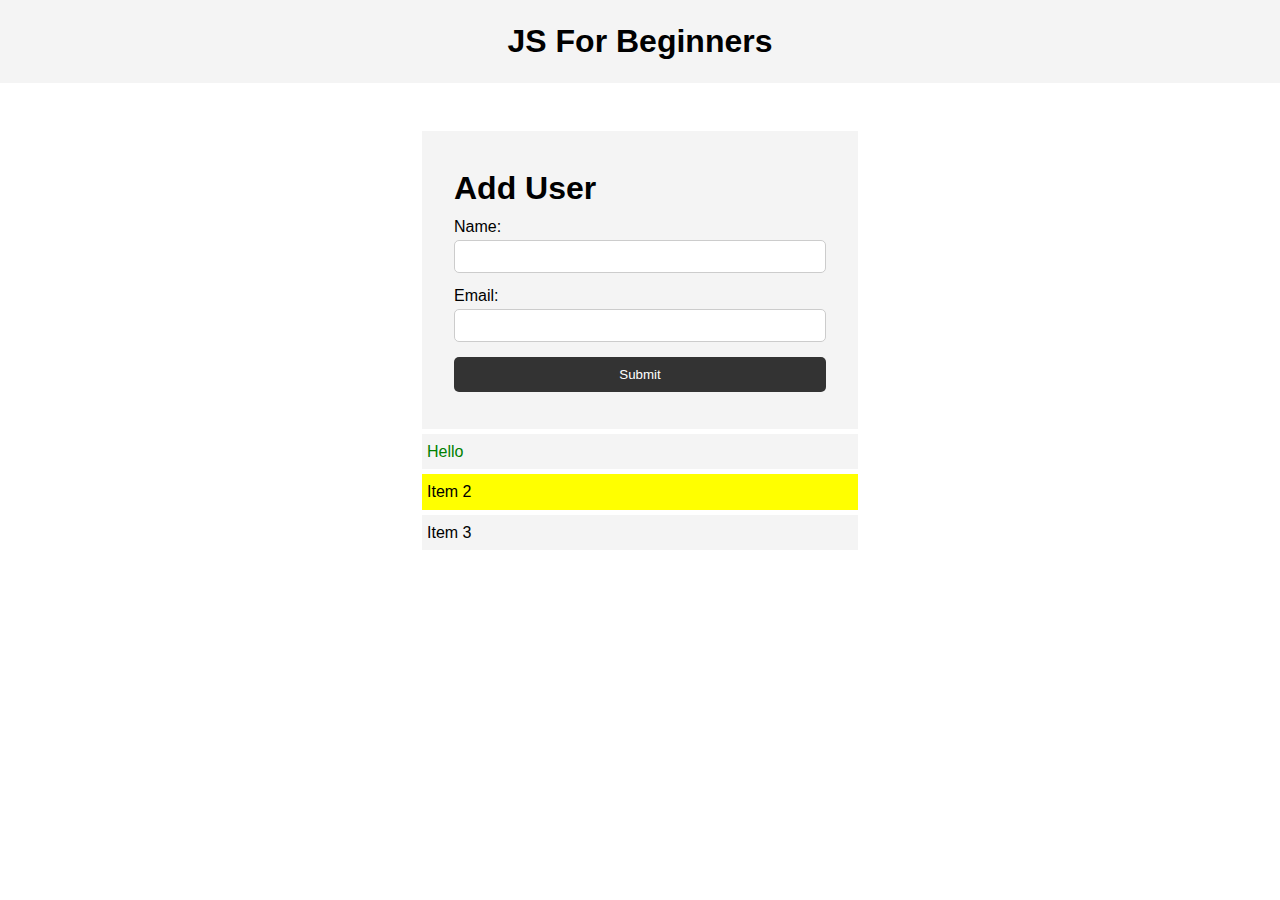
<file: DOM/index.html>
<!DOCTYPE html>
<html lang="en">
  <head>
    <meta charset="UTF-8" />
    <meta name="viewport" content="width=device-width, initial-scale=1.0" />
    <meta http-equiv="X-UA-Compatible" content="ie=edge" />
    <title>JS For Beginners</title>
    <link rel="stylesheet" href="style.css">
  </head>
  <body>
    <header>
      <h1>JS For Beginners</h1>
    </header>

    <section class="container">
      <form id="my-form">
        <h1>Add User</h1>
        <div class="msg"></div>
        <div>
          <label for="name">Name:</label>
          <input type="text" id="name">
        </div>
        <div>
          <label for="email">Email:</label>
          <input type="text" id="email">
        </div>
        <input class="btn" type="submit" value="Submit">
      </form>

      <ul id="users"></ul>

      <ul class="items">
        <li class="item">Item 1</li>
        <li class="item">Item 2</li>
        <li class="item">Item 3</li>
      </ul>
    </section>
    

    <script src="main.js"></script>
  </body>
</html>
</file>
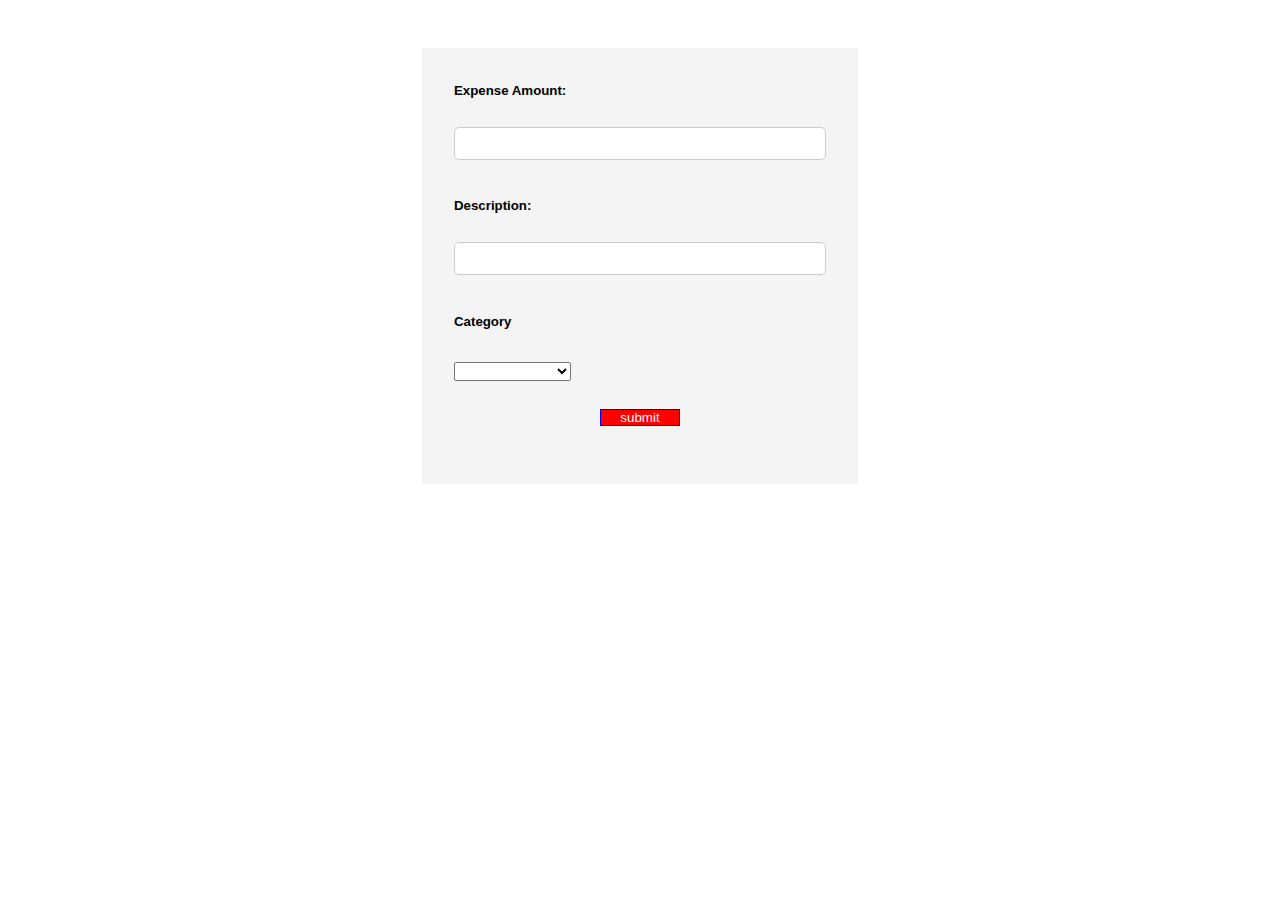
<file: Expensetracker/index.html>
<!DOCTYPE html>
<html lang="en">
<head>
    <meta charset="UTF-8">
    <meta http-equiv="X-UA-Compatible" content="IE=edge">
    <meta name="viewport" content="width=device-width, initial-scale=1.0">
    <title>Expense Tracker</title>
    <link href="https://cdn.jsdelivr.net/npm/bootstrap@5.0.2/dist/css/bootstrap.min.css" rel="stylesheet" integrity="sha384-EVSTQN3/azprG1Anm3QDgpJLIm9Nao0Yz1ztcQTwFspd3yD65VohhpuuCOmLASjC" crossorigin="anonymous">
    <link rel="stylesheet" href="style.css">
</head>
<body>
    <section class="container">
        <form id="my-form" onsubmit="dataToLocalStorage(event)">
            
            <div> 
                <label for="amount"><h5>Expense Amount:</h5></label><br>
                <input type="number" id="amount" name="expense"><br><br>
            </div>
    
            <div>
                <label for="desc"><h5>Description:</h5></label><br>
                <input type="text" id="desc" name="description"><br><br>
            </div>
    
            <div>
                <label for="category"><h5>Category</h5></label><br>
                    <select id="category" name="category">
                        <option value=""></option>
                        <option value="Entertainment">Entertainment</option>
                        <option value="Electronics">Electronics</option>
                        <option value="Medical">Medical</option>
                        <option value="Food & Grocery">Food & Grocery</option>
                        <option value="Travels">Travels</option>
                    </select>
            </div><br>
                   
                    <input class="btn" type="submit" value="submit"><br>
                    <div class="msg"></div>
        </form>
        
            <ul class="list"></ul>
         
    </section>

    <script src="https://cdn.jsdelivr.net/npm/bootstrap@5.0.2/dist/js/bootstrap.bundle.min.js" integrity="sha384-MrcW6ZMFYlzcLA8Nl+NtUVF0sA7MsXsP1UyJoMp4YLEuNSfAP+JcXn/tWtIaxVXM" crossorigin="anonymous"></script>
    <script src="main.js"></script>
</body>
</html>
</file>
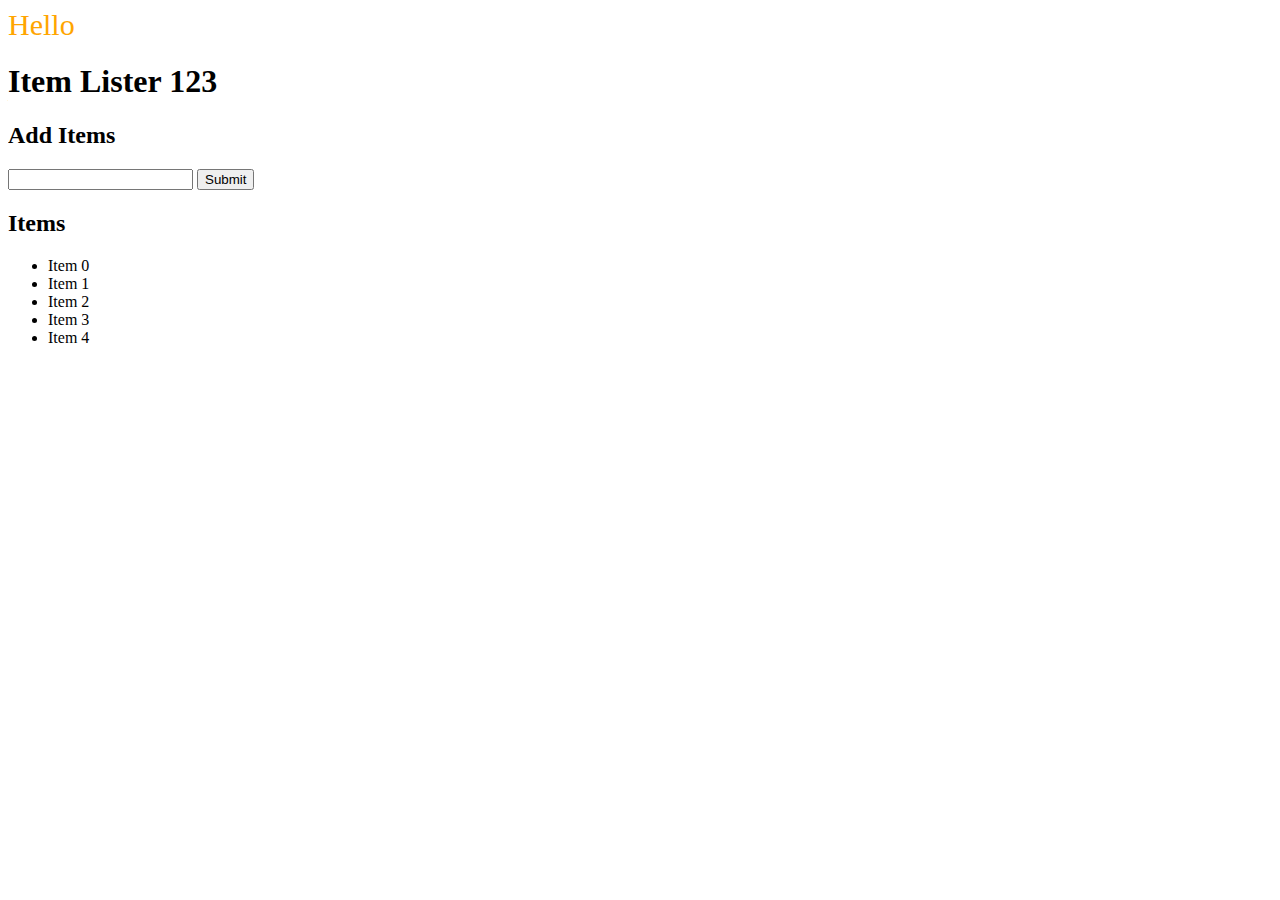
<file: project1/index.html>
<!DOCTYPE html>
<html lang="en">
<head>
  <meta charset="UTF-8">
  <meta name="viewport" content="width=device-width, initial-scale=1.0">
  <meta http-equiv="X-UA-Compatible" content="ie=edge">
  <link rel="stylesheet" href="https://maxcdn.bootstrapcdn.com/bootstrap/4.0.0-beta/css/bootstrap.min.css" integrity="sha384-/Y6pD6FV/Vv2HJnA6t+vslU6fwYXjCFtcEpHbNJ0lyAFsXTsjBbfaDjzALeQsN6M" crossorigin="anonymous">
  <title>Item Lister</title>
</head>
<body>
  <header id="main-header" class="bg-success text-white p-4 mb-3">
    <div class="container">
      <h1 id="header-title">Item Lister <span display:none>123</span></h1>
    </div>
  </header>
  <div class="container">
   <div id="main" class="card card-body">
    <h2 class="title">Add Items</h2>
    <form class="form-inline mb-3">
      <input type="text" class="form-control mr-2">
      <input type="submit" class="btn btn-dark" value="Submit">
    </form>
    <h2 class="title">Items</h2>
    <ul id="items" class="list-group">
      <li id="item1" class="list-group-item">Item 1</li>
      <li class="list-group-item">Item 2</li>
      <li class="list-group-item">Item 3</li>
      <li class="list-group-item">Item 4</li>
    </ul>
    
   </div>
  </div>


  <script src="dom.js"></script>
</body>
</html>
</file>
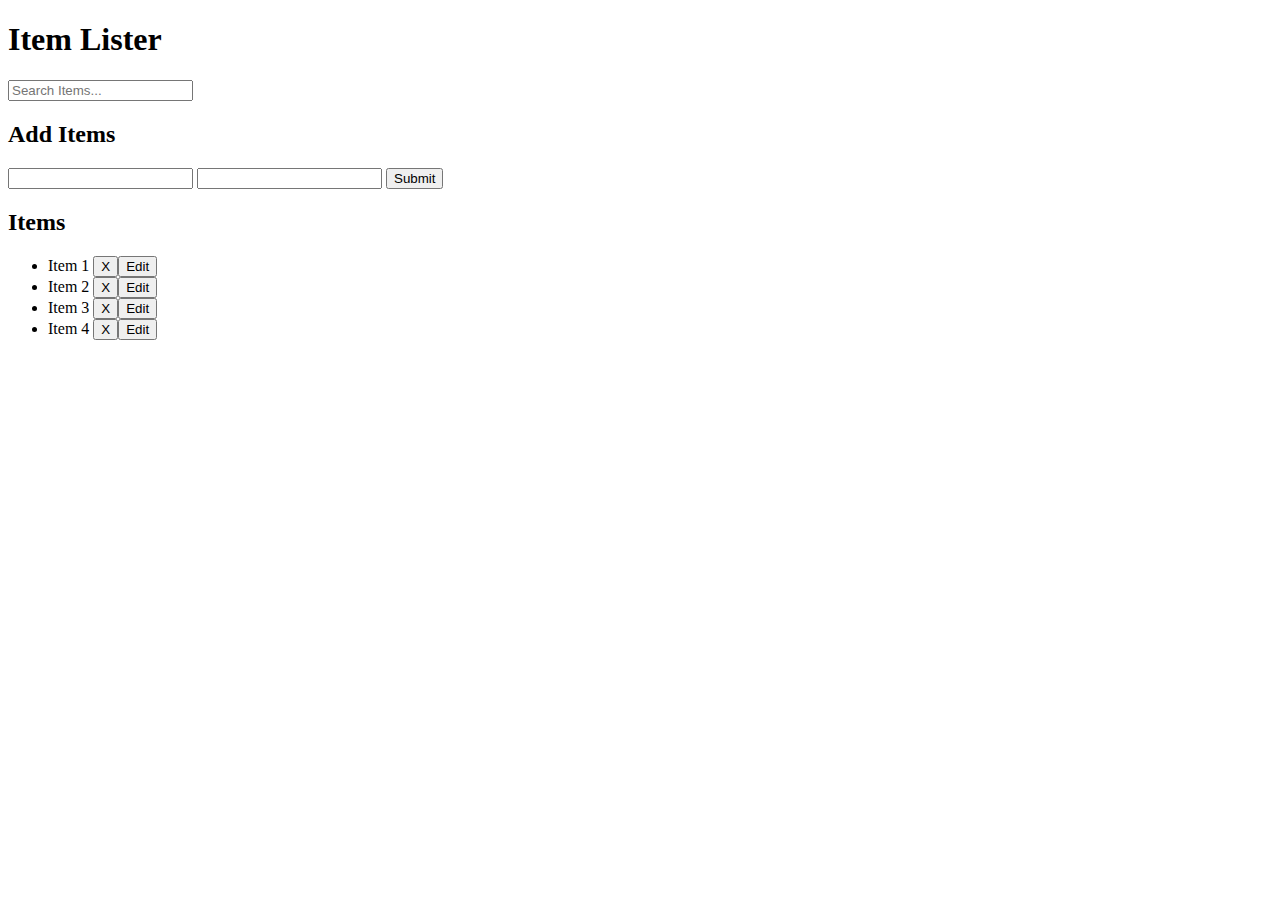
<file: project2/index.html>
<!DOCTYPE html>
<html lang="en">
<head>
  <meta charset="UTF-8">
  <meta name="viewport" content="width=device-width, initial-scale=1.0">
  <meta http-equiv="X-UA-Compatible" content="ie=edge">
  <link rel="stylesheet" href="https://maxcdn.bootstrapcdn.com/bootstrap/4.0.0-beta/css/bootstrap.min.css" integrity="sha384-/Y6pD6FV/Vv2HJnA6t+vslU6fwYXjCFtcEpHbNJ0lyAFsXTsjBbfaDjzALeQsN6M" crossorigin="anonymous">
  <title>Item Lister</title>
</head>
<body>
  <header id="main-header" class="bg-success text-white p-4 mb-3">
    <div class="container">
      <div class="row">
        <div class="col-md-6">
            <h1 id="header-title">Item Lister</h1>
        </div>
        <div class="col-md-6 align-self-center">
            <input type="text" class="form-control" id="filter" placeholder="Search Items...">
        </div>
      </div>
    </div>
  </header>
  <div class="container">
   <div id="main" class="card card-body">
    <h2 class="title">Add Items</h2>
    <form id="addForm" class="form-inline mb-3">
      <input type="text" class="form-control mr-2" id="item">
      <input type="text" class="form-control mr-2 pl-2" id="item1">
      <input type="submit" class="btn btn-dark" value="Submit">
    </form>
    <h2 class="title">Items</h2>
    <ul id="items" class="list-group">
      <li class="list-group-item">Item 1 <button class="btn btn-danger btn-sm float-right delete">X</button><button class="btn btn-info btn-sm float-right mx-2">Edit</button></li>
      <li class="list-group-item">Item 2 <button class="btn btn-danger btn-sm float-right delete">X</button><button class="btn btn-info btn-sm float-right mx-2">Edit</button></li>
      <li class="list-group-item">Item 3 <button class="btn btn-danger btn-sm float-right delete">X</button><button class="btn btn-info btn-sm float-right mx-2">Edit</button></li>
      <li class="list-group-item">Item 4 <button class="btn btn-danger btn-sm float-right delete">X</button><button class="btn btn-info btn-sm float-right mx-2">Edit</button></li>
    </ul>
   </div>
  </div>

  <script src="main.js"></script>
</body>
</html>
</file>
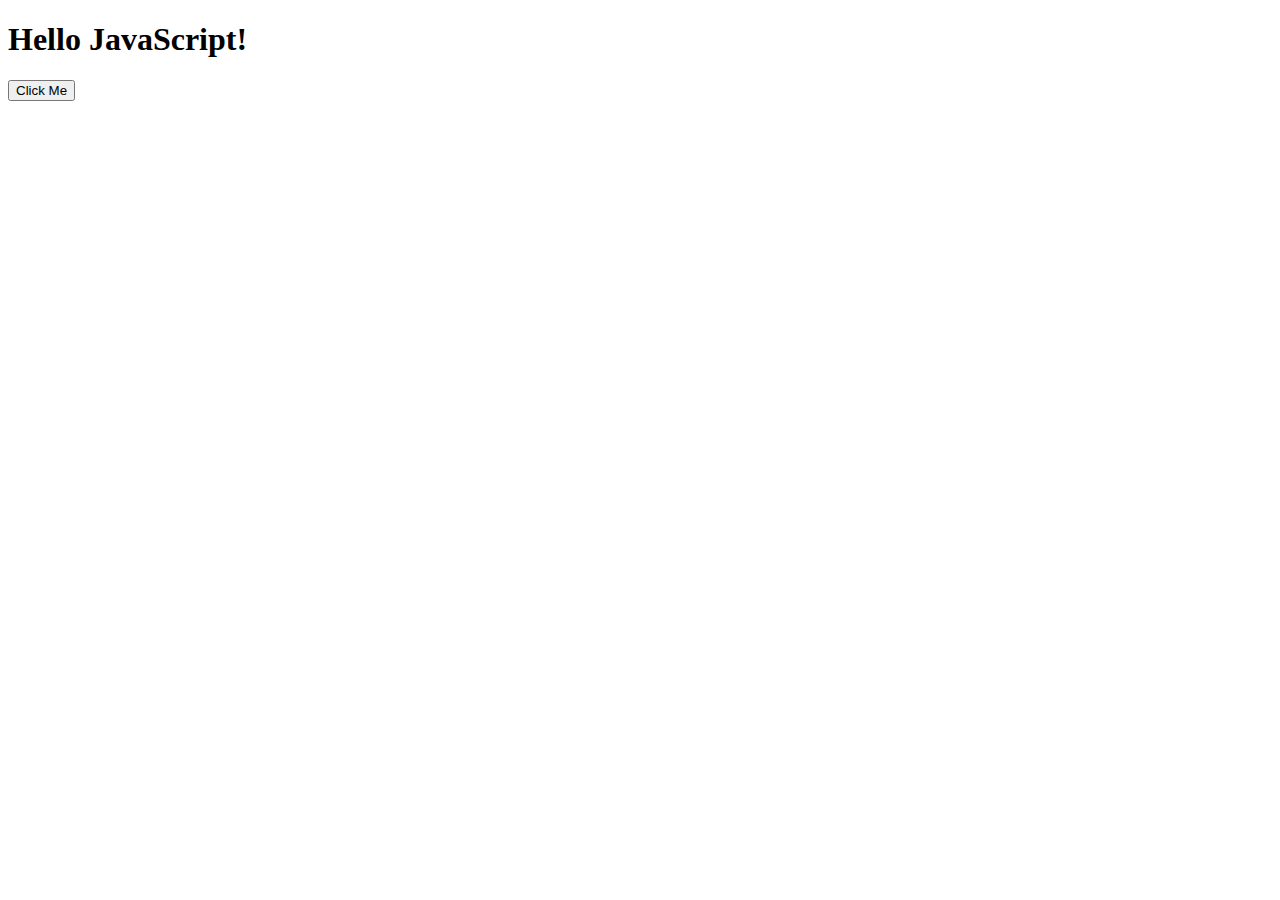
<file: project4/index.html>
<!DOCTYPE html>
<html lang="en">
<head>
    <meta charset="UTF-8">
    <meta http-equiv="X-UA-Compatible" content="IE=edge">
    <meta name="viewport" content="width=device-width, initial-scale=1.0">
    <title>Advance Javascript</title>
</head>
<body>
    <h1>Hello JavaScript!</h1>
    <button id="clickme">Click Me</button>
    <!-- <script src="settimeout.js"></script> -->
    <!-- <script src="block_shadowing.js"></script> -->
    <!-- <script src="closures.js"></script> -->
    <!-- <script src="currying.js"></script> -->
    <!-- <script src="advanceClosure.js"></script> -->
    <!-- <script src="function.js"></script> -->
    <!-- <script src="this.js"></script> -->
    <!-- <script src="fatArrow.js"></script> -->
    <!-- <script src="callback.js"></script> -->
    <!-- <script src="eventloop.js"></script> -->
    <!-- <script src="stack.js"></script> -->
    <!-- <script src="queue.js"></script> -->
    <!-- <script src="promises.js"></script> -->
    <script src="exercise.js"></script>
</body>
</html>
</file>
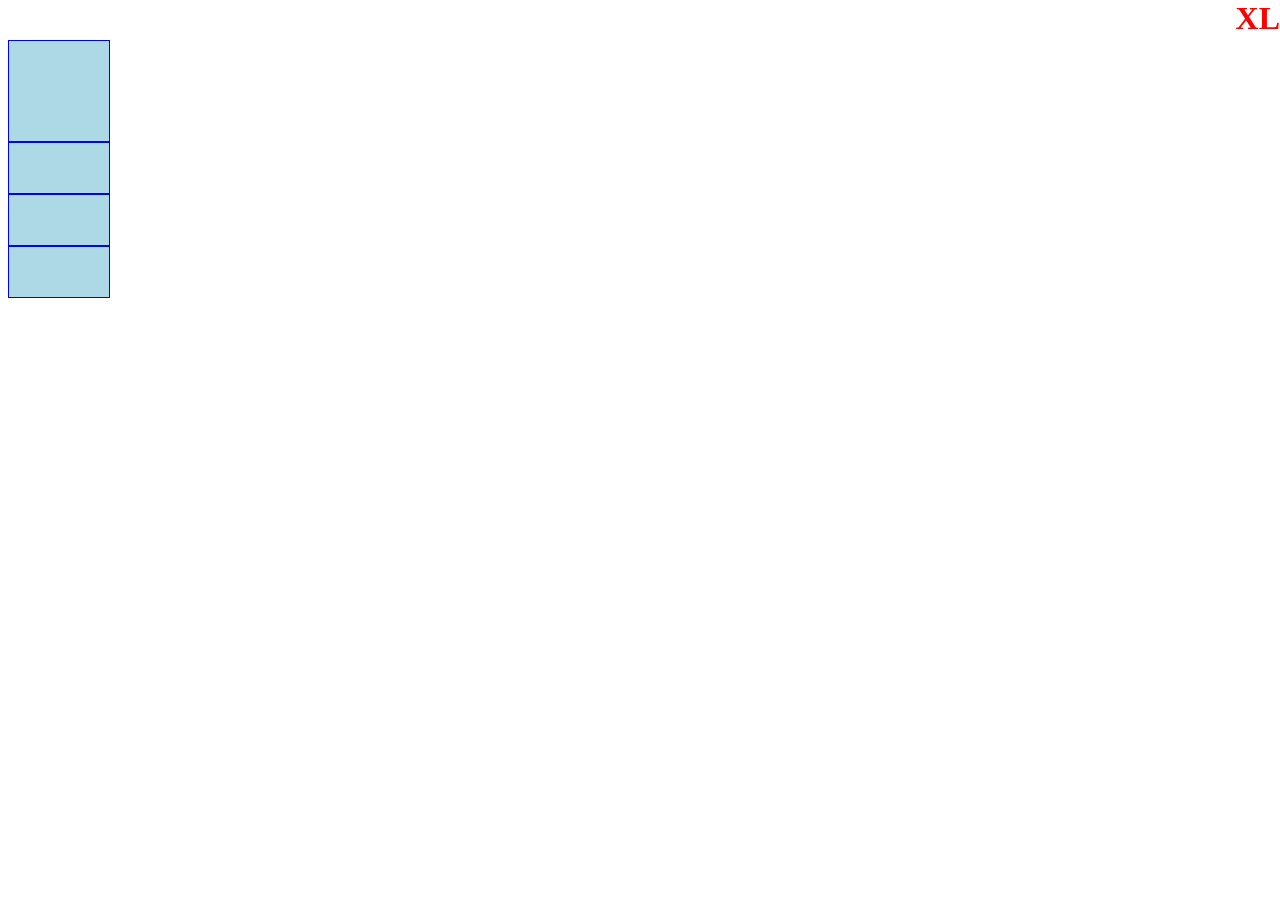
<file: project5/index.html>
<!DOCTYPE html>
<html lang="en">
<head>
    <meta charset="UTF-8">
    <meta http-equiv="X-UA-Compatible" content="IE=edge">
    <meta name="viewport" content="width=device-width, initial-scale=1.0">
    <title>Project Bootstrap</title>
    <link href="https://cdn.jsdelivr.net/npm/bootstrap@5.2.3/dist/css/bootstrap.min.css" rel="stylesheet" integrity="sha384-rbsA2VBKQhggwzxH7pPCaAqO46MgnOM80zW1RWuH61DGLwZJEdK2Kadq2F9CUG65" crossorigin="anonymous">
    <link rel="stylesheet" href="style.css">
</head>
</head>
<body>
    <div class="container">
        <div class="d-flex">
            <div class="box" style="width:100px; height: 100px;"></div>
            <div class="box align-self-center flex-grow-1" style="width:100px;"></div>
            <div class="box" style="width:100px"></div>
            <div class="box" style="width:100px"></div>
        </div>
        <!-- <div class="border border-4 p-5 m-auto">
            Lorem ipsum dolor sit amet consectetur, adipisicing elit.
            Officiis vero consequatur unde nihil explicabo aperiam blanditiis
            debitis reiciendis ea cum.
        </div> -->

        <!-- <div class="d-lg-block d-none">
            Lorem ipsum dolor sit amet consectetur, adipisicing elit.
            Officiis vero consequatur unde nihil explicabo aperiam blanditiis
            debitis reiciendis ea cum.
        </div> -->
      
    </div>
    <script src="https://cdn.jsdelivr.net/npm/bootstrap@5.2.3/dist/js/bootstrap.bundle.min.js" integrity="sha384-kenU1KFdBIe4zVF0s0G1M5b4hcpxyD9F7jL+jjXkk+Q2h455rYXK/7HAuoJl+0I4" crossorigin="anonymous"></script>
<script src="main.js"></script>
</body>
</html>

<!-- 1) -->
<!-- <div class="row row-cols-2 g-2">
    <div class="col">
        <div class="row">
            <div class="col"><div class="box"></div></div>
            <div class="col"><div class="box"></div></div>
        </div>
    </div>
    <div class="col"><div class="box"></div></div>
    <div class="col"><div class="box"></div></div>
    <div class="col"><div class="box"></div></div>
   </div> -->

   <!-- 2) -->
   <!-- <div class="tabel-responsive">

    <table class="table">
     <thead>
         <tr>
             <th>First</th>
             <th>Last</th>
             <th>Age</th>
         </tr>
     </thead>
     <tbody class="table-group-divider">
         <tr>
             <td>kyle</td>
             <td>cook</td>
             <td>27</td>
         </tr>

         <tr>
         <td>sally</td>
         <td>throne</td>
         <td>30</td>
         </tr>

         <tr>
         <td>james</td>
         <td>brown</td>
         <td>29</td>
         </tr>
     </tbody>
    </table>
 </div> -->

 <!-- 3) -->
 <!-- <form>
    <div class="form-check form-switch form-check-inline">
        <input type="checkbox" id="email" class="form-check-input">
        <label for="email" class="form-check-label">Email</label>
    </div>
    <div class="form-check form-switch form-check-inline">
        <input type="checkbox" id="email" class="form-check-input">
        <label for="email" class="form-check-label">Email</label>
    </div>
    <button>Submit</button>
   </form> -->

   <!-- 4) -->
   <!-- <form>
    <label for="text" class="form-label">Amount</label>
    <div class="input-group input-group-lg">
        <div class="input-group-text">$</div>
        <input type="number" id="text" class="form-control">
        <button class="btn btn-primary">+</button>
    </div>
    <button>Submit</button>
  </form> -->

  <!-- 5) (form validate) -->
  <!-- <form novalidate>
    <div class="form-floating">
    <input type="email" id="email" class="form-control" placeholder="Email" required>
    <label for="email">Email</label>
    <div class="invalid-feedback">Invalid Email</div>
    <div class="valid-feedback">Correct Email</div>
</div>
    <button>Submit</button>
</form> -->

<!-- 6) -->
<!-- <div class="btn-group">
    <button class="btn btn-outline-primary" data-bs-toggle="button">Test</button>
    <a href="#" class="btn btn-outline-primary">Test</a>
</div> -->

<!-- 7) -->
<!-- <div class="alert alert-success alert-dismissible" role="alert">
    <h1>Alert</h1>
    <a href="#" class="alert-link">Click here to Find Out More</a>
    <button class="btn-close" aria-label="close" data-bs-dismiss="alert"></button>
   </div> -->

   <!-- 8) -->
   <!-- <div class="card-group">

    <div class="card" style="width: 300px;">
        <div class="card-header">Header</div>
        <div class="card-body">
            <h2 class="card-title">Title</h2>
            <span class="card-subtitle">Sub title</span>
            <div class="card-text">
                Lorem, ipsum dolor sit amet consectetur adipisicing elit.
                Maxime eveniet dolorem cumque vel animi! Vero, dolor.Ullam
                veritatis quasi quam.
            </div>
        </div>
        <div class="card-footer">Footer</div>
    </div>
    <div class="card" style="width: 300px;">
        <div class="card-header">Header</div>
        <div class="card-body">
            <h2 class="card-title">Title</h2>
            <span class="card-subtitle">Sub title</span>
            <div class="card-text">
                Lorem, ipsum dolor sit amet consectetur adipisicing elit.
                Maxime eveniet dolorem cumque vel animi! Vero, dolor.Ullam
                veritatis quasi quam.
            </div>
        </div>
        <div class="card-footer">Footer</div>
    </div>
</div> -->

<!-- 9) -->
<!-- <button class="btn btn-primary" data-bs-toggle="modal" data-bs-target="#modal">Open</button>    -->
<!-- <div class="modal fade" id="modal">
    <div class="modal-dialog modal-dialog-centered">
        <div class="modal-content">
            <div class="modal-header"><h1>Header</h1>
            <button class="btn-close" data-bs-dismiss="modal"
             data-bs-target="#modal"></button>
            </div>
            <div class="modal-body">Body</div>
            <div class="modal-footer">
                <button class="btn btn-primary"
                 data-bs-dismiss="modal">Close</button>
            </div>
        </div>
    </div>
</div> -->

<!-- 10) -->
<!-- <button class="btn btn-primary" data-bs-toggle="collapse"
        data-bs-target=".row" aria-expanded="false" aria-controls="row">Toggle</button>   
        <div class="row collapse" id="row">
            <div class="col">
                <div class="box"></div>
            </div>
        </div>
        <div class="row collapse" id="row">
            <div class="col">
                <div class="box"></div>
            </div>
        </div> -->

        <!-- 11) -->
        <!-- <nav class="navbar navbar-expand-md navbar-dark bg-dark">
        <div class="container">
        <a href="#" class="navbar-brand">Brand</a>
        <button class="navbar-toggler" data-bs-toggle="collapse"
         data-bs-target="#nav" aria-controls="nav" aria-label="Expand Navigation">
        <span class="navbar-toggler-icon"></span>
    </button>
        <div class="collpase navbar-collapse" id="nav">
        <ul class="navbar-nav">
            <li class="nav-item">
                <a href="#" class="nav-link">Gallery</a>
            </li>
            <li class="nav-item">
                <a href="#" class="nav-link disabled">About</a>
            </li> -->
        <!-- </ul>
        </div>
        </div>
    </nav>
    <div class="container"> 
        Enim in sit velit duis irure velit nostrud eu aute consectetur est dolore aute aute.
        Pariatur sunt nulla consectetur do duis dolore dolor voluptate elit sunt. Culpa in
        ipsum minim reprehenderit do ea tempor ea amet sit consectetur quis quis tempor. 
    </div> --> 

    <!-- 12 -->
     <!-- <div class="card border-1">
            <div class="card-body">
                <!- <a href="#" class="link-danger">Hi</a>  -->
                <!-- <div class="vstack gap-3">
                    <div class="box" style="width: 100%;"></div>
                    <div class="box" style="width: 100%;"></div>
                    <div class="box" style="width: 100%;"></div>
                    <div class="box" style="width: 100%;"></div>
                </div> -->
                <!-- Lorem ipsum dolor sit amet consectetur adipisicing elit. Delectus, dolorem!
            </div>
        </div>  -->
</file>
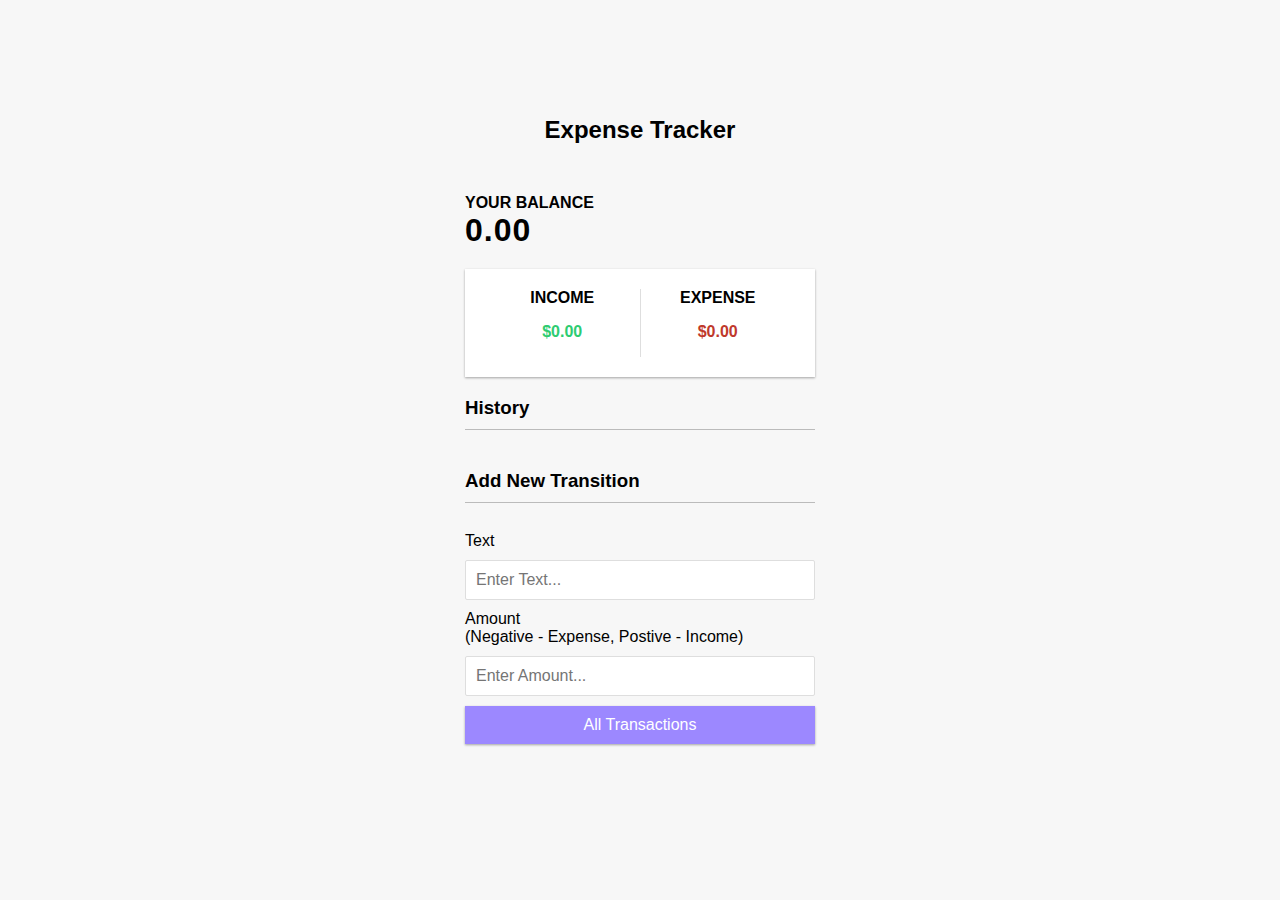
<file: project6/index.html>
<!DOCTYPE html>
<html lang="en">
<head>
    <meta charset="UTF-8">
    <meta http-equiv="X-UA-Compatible" content="IE=edge">
    <meta name="viewport" content="width=device-width, initial-scale=1.0">
    <title>Expense Tracker</title>
    <link href="https://cdn.jsdelivr.net/npm/bootstrap@5.0.2/dist/css/bootstrap.min.css" rel="stylesheet" integrity="sha384-EVSTQN3/azprG1Anm3QDgpJLIm9Nao0Yz1ztcQTwFspd3yD65VohhpuuCOmLASjC" crossorigin="anonymous">
    <link rel="stylesheet" href="style.css">
</head>
<body>
    <h2>Expense Tracker</h2>
    <div class="container">
        <h4>Your Balance</h4>
        <h1 id="balance">$0.00</h1>
        <div class="inc-exp-container">
            <div>
                <h4>INCOME</h4>
                <p id="money-plus" class="money-plus">+$0.00</p>
            </div>
            <div>
                <h4>EXPENSE</h4>
                <p id="money-minus" class="money-minus">-$0.00</p>
            </div>
        </div>
        <h3>History</h3>
        <ul id="list" class="list">
            <li class="minus">
                Cash <span>-$400</span><button class="delete-btn">x</button>
            </li>
        </ul>
        <h3>Add New Transition</h3>
        <form id="form">
            <div class="form-control">
                <label for="text">Text</label>
                <input type="text" id="text" placeholder="Enter Text...">
            </div>
            <div class="form-control">
                <label for="amount">Amount <br> (Negative - Expense, Postive - Income)</label>
                <input type="number" id="amount" placeholder="Enter Amount...">
            </div>
            <button class="btn">All Transactions</button>
        </form>
    </div>

    <script src="script.js"></script>
</body>
</html>
</file>
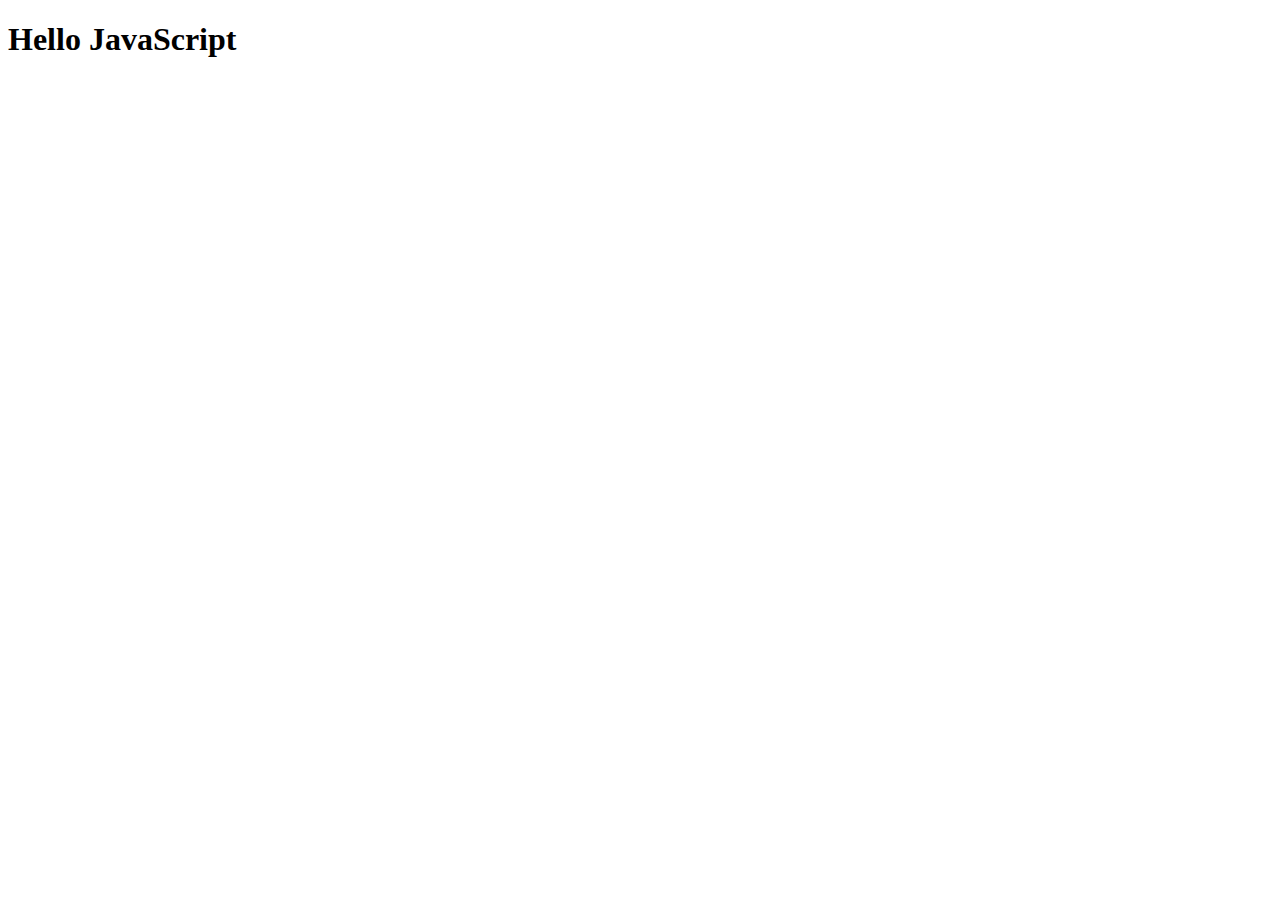
<file: project4/hoisting.html>
<!DOCTYPE html>
<html lang="en">
<head>
    <meta charset="UTF-8">
    <meta http-equiv="X-UA-Compatible" content="IE=edge">
    <meta name="viewport" content="width=device-width, initial-scale=1.0">
    <title>Document</title>
</head>
<body>
       <h1>Hello JavaScript</h1>
    <script>
    
    // console.log(a); // cannot access 'a' before initialization
    // console.log(b); // undefined


//     let a = 10; 
//    console.log(a);
//     var b = 100;

// console.log(a) // cannot access 'a' before initialization
// console.log(b); // undefined

// let a =5;
// var b =6;

// console.log(b); // 6

// let a = 5;
// var b = 6;

// console.log(this.b); // 6
// console.log(window.b) // 6
// console.log(window.a) // undefined
// console.log(this.a); // undefined

// console.log(a);

// var a = 5;



// console.log(b)
// let a = 6;
// const b;
// How to iterate through the object.

const obj = {
    key1 : 'value2',
    key2 : 'value3',
    key3 : 'value4'
};

// let objinKeys = Object.keys(obj);
// // console.log(objinKeys);

// let keyArray = objinKeys.forEach((key) => {
//     console.log(obj[key]);
// });
console.log(Object.keys(obj));
  Object.keys(obj).forEach((key) => {
    console.log(obj[key]);
});

    </script>
</body>
</html>
</file>
<file: DOM/style.css>
* {
    margin: 0;
    padding: 0;
    box-sizing: border-box;
  }
  
  body {
    font-family: Arial, Helvetica, sans-serif;
    line-height: 1.6;
  }
  
  ul {
    list-style: none;
  }
  
  ul li {
    padding: 5px;
    background: #f4f4f4;
    margin: 5px 0;
  }
  
  header {
    background: #f4f4f4;
    padding: 1rem;
    text-align: center;
  }
  
  .container {
    margin: auto;
    width: 500px;
    overflow: auto;
    padding: 3rem 2rem;
  }
  
  #my-form {
    padding: 2rem;
    background: #f4f4f4;
  }
  
  #my-form label {
    display: block;
  }
  
  #my-form input[type='text'] {
    width: 100%;
    padding: 8px;
    margin-bottom: 10px;
    border-radius: 5px;
    border: 1px solid #ccc;
  }
  
  .btn {
    display: block;
    width: 100%;
    padding: 10px 15px;
    border: 0;
    background: #333;
    color: #fff;
    border-radius: 5px;
    margin: 5px 0;
  }
  
  .btn:hover {
    background: #444;
  }
  
  .bg-dark {
    background: #333;
    color: #fff;
  }
  
  .error {
    background: orangered;
    color: #fff;
    padding: 5px;
    margin: 5px;
  }
</file>
<file: Expensetracker/style.css>
* {
    margin: 0px;
    padding: 0px;
    box-sizing: border-box;
}

body {
    font-family: Arial, Helvetica, sans-serif;
    line-height: 1.6;
  }

  .container {
    margin: auto;
    width: 500px;
    overflow: auto;
    padding: 3rem 2rem;
  }
  
  #my-form {
    padding: 2rem;
    background: #f4f4f4;
  }
  
  #my-form label {
    display: block;
  }
  
  #my-form input[type='text'] {
    width: 100%;
    padding: 8px;
    margin-bottom: 10px;
    border-radius: 5px;
    border: 1px solid #ccc;
  }
  #my-form input[type='number'] {
    width: 100%;
    padding: 8px;
    margin-bottom: 10px;
    border-radius: 5px;
    border: 1px solid #ccc;
  }
  
  ul {
    list-style: none;
  }
  
  ul li {
    padding: 5px;
    background: #f4f4f4;
    margin: 5px 0;
  }

.btn {
    display: flex;
    margin: auto;
    border: 1px solid blue;
    background-color: red;
    color: white;
    width: 80px;
    height: auto;
}

.error {
    background: orangered;
    color: #fff;
    padding: 5px;
    margin: 5px;
  }
  #btn2 {
    /* display: block; */
    width: 70px;
    padding: 10px 15px;
    border: 0;
    background: red;
    color: #fff;
    font-weight: bold;
    border-radius: 5px;
    margin: 5px 0;
  }
  #btn3 {
    /* display: block; */
    width: 60px;
    padding: 10px 15px;
    border: 0;
    background: cyan;
    color: #fff;
    font-weight: bold;
    border-radius: 5px;
    margin: 5px 0;
  }
</file>
<file: project5/style.css>
body {
    margin-top: 40px; /* This margin just makes the text easier to read. You can remove it if you want since it can mess with your other styles. */
  }
  
  body::before {
    content: "XS";
    color: red;
    font-size: 2rem;
    font-weight: bold;
    position: fixed;
    top: 0;
    right: 0;
  }
  
  /* This box class is purely used for explaining how the bootstrap grid system works. */
  .box {
    background-color: lightblue;
    border: 1px solid blue;
    min-height: 50px;
    font-size: 2rem;
  }
  
  @media (min-width: 576px) {
    body::before {
      content: "SM";
    }
  }
  
  @media (min-width: 768px) {
    body::before {
      content: "MD";
    }
  }
  
  @media (min-width: 992px) {
    body::before {
      content: "LG";
    }
  }
  
  @media (min-width: 1200px) {
    body::before {
      content: "XL";
    }
  }
  
  @media (min-width: 1400px) {
    body::before {
      content: "XXL";
    }
  }
</file>
<file: project6/style.css>
:root {
    --box-shadow: 0 1px 3px rgba(0, 0, 0, 0.12), 0 1px 2px
rgba(0, 0, 0, 0.24)
}

* {
    box-sizing: border-box;
}

body {
    background-color: #f7f7f7;
    display: flex;
    flex-direction: column;
    align-items: center;
    justify-content: center;
    min-height: 100vh;
    margin: 0;
    font-family: -apple-system, BlinkMacSystemFont, 'Segoe UI', Roboto, Oxygen, Ubuntu, Cantarell, 'Open Sans', 'Helvetica Neue', sans-serif
}

.container {
    margin: 30px auto;
    width: 350px;
}

h1 {
    letter-spacing: 1px;
    margin: 0;
}

h3 {
    border-bottom: 1px solid #bbb;
    padding-bottom: 10px;
    margin-bottom: 40px 0 10px;
}

h4 {
    margin: 0px;
    text-transform: uppercase;
}
.inc-exp-container {
    background-color: #fff;
    box-shadow: var(--box-shadow);
    padding: 20px;
    display: flex;
    justify-content: center;
    margin: 20px 0;
}
.inc-exp-container > div {
    flex: 1;
    text-align: center;
}

.inc-exp-container > div:first-of-type {
    border-right: 1px solid #dedede;
}

.money {
    font-size: 2;
    letter-spacing: 1px;
    margin: 5px 0;
}
.money-plus {
    color: #2ecc71;
    font-weight: bold;
}

.money-minus {
    color: #c0392b;
    font-weight: bold;
}

label {
    display: inline-block;
    margin: 10px 0;
}

input[type="text"],input[type="number"] {
    border: 1px solid #dedede;
    border-radius: 2px;
    display: block;
    padding: 10px;
    font-size: 16px;
    width: 100%;
}

.btn {
    cursor: pointer;
    background-color: #9c88ff;
    box-shadow: var(--box-shadow);
    color: #fff;
    border: 0;
    display: block;
    font-size: 16px;
    padding: 10px;
    margin: 10px 0 30px;
    width: 100%;
}

.btn:focus,.delete-btn:focus {
    outline:0;
}

.list {
    list-style-type: none;
    padding: 0;
    margin-bottom: 40px;
}

.list li {
    background-color: #fff;
    box-shadow: var(--box-shadow);
    color: #333;
    display: flex;
    justify-content: space-between;
    position: relative;
    padding: 10px;
    margin: 10px 0;
}
.list li.plus {
    border-right: 5px solid #2ecc71;
}

.list li.minus {
    border-right: 5px solid #c0392b;
}
.delete-btn {
    cursor: pointer;
    background-color: #e74c3c;
    border: 0;
    color: #fff;
    font-size: 20px;
    line-height: 20px;
    padding: 2px 5px;
    position: absolute;
    top: 50%;
    left: 0;
    transform: translate(-100%,-50%);
    opacity: 0;
    transition: opacity 0.3s ease;
}

.list li:hover .delete-btn {
    opacity: 1;
}
</file>
